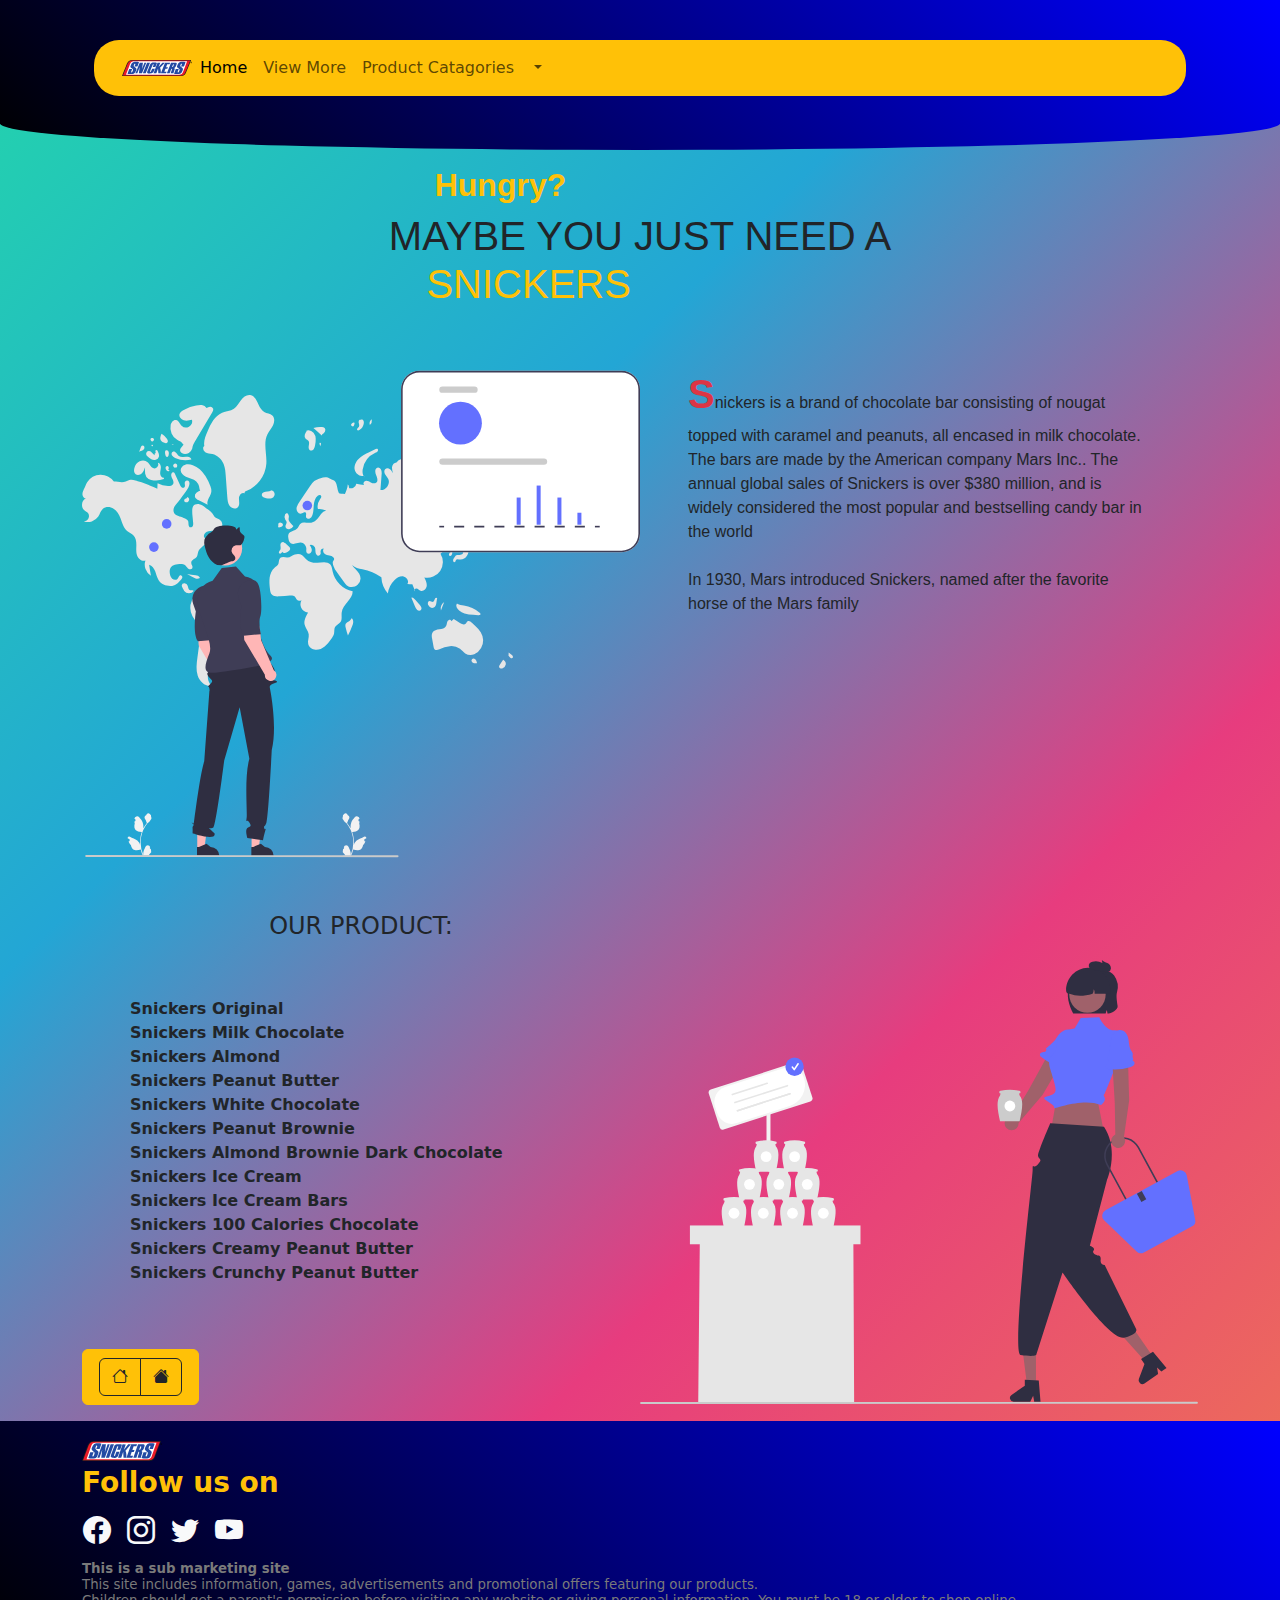
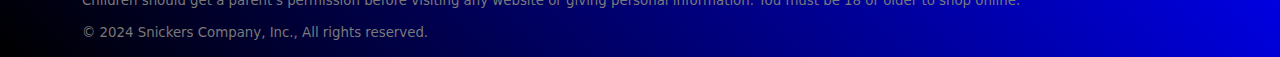
<file: index.html>
<!DOCTYPE html>
<html lang="en">
<head>
    <meta charset="UTF-8">
    <meta name="viewport" content="width=device-width, initial-scale=1.0">
    <title>SNICKERS</title>
    <link rel="stylesheet" href="style.css">
    <link href="https://cdn.jsdelivr.net/npm/bootstrap@5.3.3/dist/css/bootstrap.min.css" rel="stylesheet" integrity="sha384-QWTKZyjpPEjISv5WaRU9OFeRpok6YctnYmDr5pNlyT2bRjXh0JMhjY6hW+ALEwIH" crossorigin="anonymous">
    <link rel="stylesheet" href="https://cdn.jsdelivr.net/npm/bootstrap-icons@1.3.0/font/bootstrap-icons.css">

</head>
<body class="bg-transparent">
    <header>

<section class="s1">
    <!-- <nav class="navbar bg-primary">
    <div class="container">
        <h2>SNICKERS</h2>
        <img class="icon" src="images/icon.svg" alt="" style="width:  50px; height: auto;">
    </div>
</nav> -->
<div class="container p-4">
<nav class="navbar navbar-expand-lg bg-warning w-100 mt-3 ">
  <div class="container-fluid">
    <a class="navbar-brand" href="#"></a>
    <img class="icon" src="images/icon.svg" alt="" style="width:  70px; height: auto;">

    <button class="navbar-toggler" type="button" data-bs-toggle="collapse" data-bs-target="#navbarNavDropdown" aria-controls="navbarNavDropdown" aria-expanded="false" aria-label="Toggle navigation">
      <span class="navbar-toggler-icon"></span>
    </button>
    <div class="collapse navbar-collapse" id="navbarNavDropdown">
      <ul class="navbar-nav">
        <li class="nav-item">
          <a class="nav-link active" aria-current="page" href="#">Home</a>
        </li>
        <li class="nav-item">
          <a class="nav-link" href="view.html">View More</a>
        </li>
        <li class="nav-item">
          <a class="nav-link" href="#">Product Catagories</a>
        </li>
        <li class="nav-item dropdown">
          <a class="nav-link dropdown-toggle" href="#" role="button" data-bs-toggle="dropdown" aria-expanded="false">
    
          </a>
          <ul class="dropdown-menu">
            <li><a class="dropdown-item" href="#">See All</a></li>
            <li><a class="dropdown-item" href="#">Ice Cream</a></li>
            <li><a class="dropdown-item" href="#">Brownie</a></li>
            <li><a class="dropdown-item" href="#">White Chocolate</a></li>
            <li><a class="dropdown-item" href="#">Almond</a></li>
          </ul>
        </li>
      </ul>
    </div>
  </div>
</nav>
</div>
</section>

<section>

  
  
<div class="hungrt_text">
  <h3 class="hungry text-center text-warning fs-2 fw-bold mt-3">  Hungry?<br></h3>
    <h1 class="myjnas">MAYBE YOU JUST NEED A <br> <span class="sapnn text-warning">SNICKERS</span></h1>
  </div>

</section>

    </header>

    <section>
        <div class="container d-md-flex">
        <img class="rta mt-5" src="images/undraw_real_time_analytics_re_yliv.svg" alt="">
        <p style="font-size: medium;
        font-family:Verdana, Geneva, Tahoma, sans-serif;" class=" align-items-center p-lg-5" ><span class="firstw text-uppercase text-danger fs-1 fw-bold">S</span>nickers is a brand of chocolate bar consisting of nougat topped with caramel and peanuts, all encased in milk chocolate.
             The bars are made by the American company Mars Inc.. 
             The annual global sales of Snickers is over $380 million, 
             and is widely considered the most popular and bestselling candy bar in the world <br><br>
             In 1930, Mars introduced Snickers, named after the favorite horse of the Mars family
            </p>
    </div>
    </section>

    <section>

      <div class="container">

    

      </div>

    </section>

    <section>
<div class="container">
<img class="plady gs mt-5 " src="images/undraw_gone_shopping_re_2lau.svg" alt="">

    <h4 class=" mt-5 text-uppercase text-center section-title">OUR Product:</h4>
    <p class="align-items-center p-lg-5 fw-semibold" >
    Snickers Original <br>
Snickers Milk Chocolate<br>
Snickers Almond<br>
Snickers Peanut Butter<br>
Snickers White Chocolate<br>
Snickers Peanut Brownie<br>
Snickers Almond Brownie Dark Chocolate<br>
Snickers Ice Cream<br>
Snickers Ice Cream Bars<br>
Snickers 100 Calories Chocolate<br>
Snickers Creamy Peanut Butter<br>
Snickers Crunchy Peanut Butter<br>
</p>
</div>
    </section>

    <div class="container">

        <div class="btn btn-group btn-lg btn-warning mb-3 ">
          <!-- <a href="#"> <i class="bi bi-house"></i></a>
          <a href="https://www.snickers.com"> <i class="bi bi-house-up-fill  "></i></a> -->

          <a href="#" class="btn btn-outline-dark" aria-current="page"><i class="bi bi-house"></i></a>
          <a href="https://www.snickers.com" target="_blank" class="btn btn-outline-dark"> <i class="bi bi-house-fill "></i></a>

        </div>

    </div>


    <footer>

      <div class="container">

        <img class="footericon " src="images/icon.svg" alt="">

        <h3 class="footerh3 text-warning fw-semibold">Follow us on</h3>

        <div class="footeri btn btn-group btn-lg text-light">
        <i class="bi bi-facebook d-flex h3 mx-2 "></i>
        <i class="bi bi-instagram d-flex h3 mx-2 "></i>
        <i class="bi bi-twitter d-flex h3 mx-2 "></i>
        <i class="bi bi-youtube d-flex h3 mx-2 "></i>
      </div>
    
        <div class="parafooter">
          <p>
            <strong>This is a sub marketing site</strong>
            <br>
            This site includes information, games, advertisements and promotional offers featuring our products. <br>
            Children should get a parent's permission before
            visiting any website or giving personal information. You must be 18 or older to shop online.
          </p>
          <p>
          © 2024 Snickers Company, Inc., All rights reserved.
        </p>
        </div>
      </div>

      


      
    </footer>
    <script src="https://cdn.jsdelivr.net/npm/bootstrap@5.3.3/dist/js/bootstrap.bundle.min.js" integrity="sha384-YvpcrYf0tY3lHB60NNkmXc5s9fDVZLESaAA55NDzOxhy9GkcIdslK1eN7N6jIeHz" crossorigin="anonymous"></script>
</body>
</html>
</file>
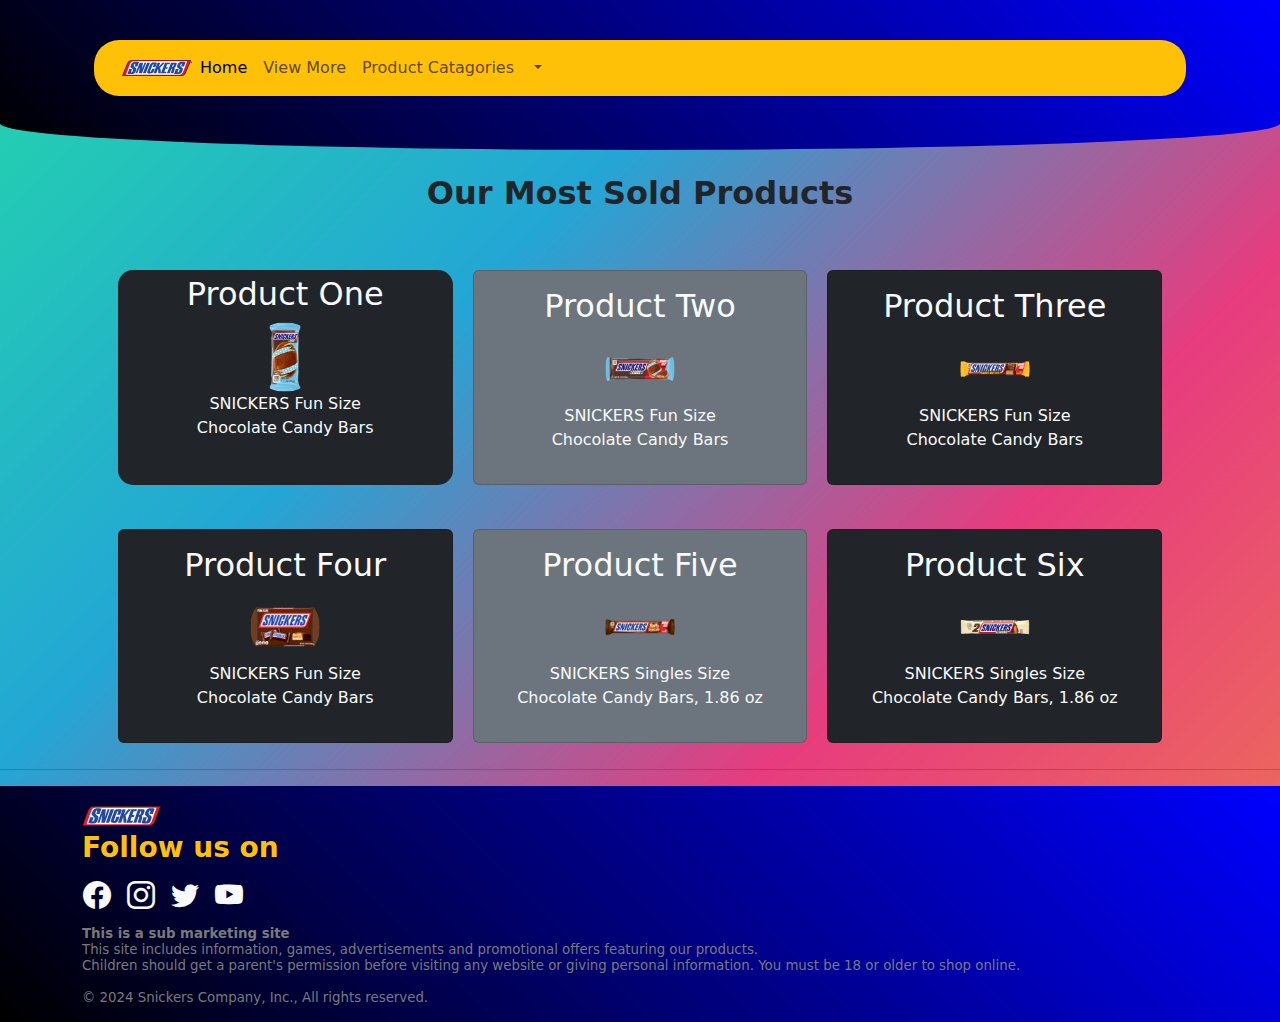
<file: view.html>
<!DOCTYPE html>
<html lang="en">
<head>
    <meta charset="UTF-8">
    <meta name="viewport" content="width=device-width, initial-scale=1.0">
    <title>Document</title>
    <link rel="stylesheet" href="style.css">
    <link href="https://cdn.jsdelivr.net/npm/bootstrap@5.3.3/dist/css/bootstrap.min.css" rel="stylesheet" integrity="sha384-QWTKZyjpPEjISv5WaRU9OFeRpok6YctnYmDr5pNlyT2bRjXh0JMhjY6hW+ALEwIH" crossorigin="anonymous">
    <link rel="stylesheet" href="https://cdn.jsdelivr.net/npm/bootstrap-icons@1.3.0/font/bootstrap-icons.css">

</head>
<body>
    
    <section class="s1">
        <!-- <nav class="navbar bg-primary">
        <div class="container">
            <h2>SNICKERS</h2>
            <img class="icon" src="images/icon.svg" alt="" style="width:  50px; height: auto;">
        </div>
    </nav> -->
    <div class="container p-4">
    <nav class="navbar navbar-expand-lg bg-warning w-100 mt-3 ">
      <div class="container-fluid">
        <a class="navbar-brand" href="#"></a>
        <img class="icon" src="images/icon.svg" alt="" style="width:  70px; height: auto;">
    
        <button class="navbar-toggler" type="button" data-bs-toggle="collapse" data-bs-target="#navbarNavDropdown" aria-controls="navbarNavDropdown" aria-expanded="false" aria-label="Toggle navigation">
          <span class="navbar-toggler-icon"></span>
        </button>
        <div class="collapse navbar-collapse" id="navbarNavDropdown">
          <ul class="navbar-nav">
            <li class="nav-item">
              <a class="nav-link active" aria-current="page" href="index.html">Home</a>
            </li>
            <li class="nav-item">
              <a class="nav-link" href="view.html">View More</a>
            </li>
            <li class="nav-item">
              <a class="nav-link" href="#">Product Catagories</a>
            </li>
            <li class="nav-item dropdown">
              <a class="nav-link dropdown-toggle" href="#" role="button" data-bs-toggle="dropdown" aria-expanded="false">
        
              </a>
              <ul class="dropdown-menu">
                <li><a class="dropdown-item" href="#">See All</a></li>
                <li><a class="dropdown-item" href="#">Ice Cream</a></li>
                <li><a class="dropdown-item" href="#">Brownie</a></li>
                <li><a class="dropdown-item" href="#">White Chocolate</a></li>
                <li><a class="dropdown-item" href="#">Almond</a></li>
              </ul>
            </li>
          </ul>
        </div>
      </div>
    </nav>
    </div>
    </section>


    <h2 class="mt-4" style="text-align: center;"><strong>Our Most Sold Products</strong></h2>

<section>

  <div class="container">
<div class="container-1 mt-5  justify-content-center">
    <div class="box-1 bg-dark text-light">
      <div class="card-body text-center">
      <h2>Product One</h4>
        <img style="width: 70px; height: auto;
        border-radius: 50%;" src="images/img2.webp" alt="">
      <p>SNICKERS Fun Size <br>Chocolate Candy Bars </p>
    </div>
    </div>

    <div class="box-2 card bg-secondary text-light">
      <div class="card-body text-center">
      <h2>Product Two</h4>
        <img style="width: 70px; height: auto;
        border-radius: 50%;" src="images/img3.webp" alt="">
        <p>SNICKERS Fun Size <br> Chocolate Candy Bars </p>
      </div>
    </div>

    <div class="box-3 card bg-dark text-light">
      <div class="card-body text-center">
      <h2>Product Three</h4>
        <img style="align-items: center; width: 70px; height: auto;
        border-radius: 50%;" src="images/img4.png" alt="">
        <p>SNICKERS Fun Size <br> Chocolate Candy Bars </p>
      </div>
    </div>
  </div>

<div class="container-2 justify-content-center d-flex mt-4 ">
    <div class="box-4 card bg-dark text-light">
      <div class="card-body text-center">
      <h2>Product Four</h4>
        <img style="width: 70px; height: auto;
        border-radius: 50%;" src="images/img1.webp" alt="">
        <p>SNICKERS Fun Size <br>Chocolate Candy Bars </p>
      </div>
    </div>

    
    <div class="box-5 card bg-secondary text-light">
      <div class="card-body text-center">
      <h2>Product Five</h4>
        <img style="width: 70px; height: auto;
        border-radius: 50%;" src="images/img5.webp" alt="">
        <p>SNICKERS Singles Size <br> Chocolate Candy Bars, 1.86 oz </p>
      </div>
    </div>

    <div class="box-6 card bg-dark text-light">
      <div class="card-body text-center">
      <h2>Product Six</h4>
        <img style="width: 70px; height: auto;
        border-radius: 50%;" src="images/img6.webp" alt="">
        <p>SNICKERS Singles Size <br> Chocolate Candy Bars, 1.86 oz</p>
    </div>
  </div>
  </div>
  

  </div>
</section>
<hr>
  <!-- cards -->

  <!-- <section class="p-5">
    <div class="container">
      <div class="row text-center g-4">
        <div class="col-md">
          <div class="card bg-dark text-light">
            <div class="card-body text-center">
              <div class="h1 mb-3">
                <i class="bi bi-laptop"></i>
              </div>
              <h3 class="card-title mb-3">Virtual</h3>
              <p class="card-text">
                Lorem, ipsum dolor sit amet consectetur adipisicing elit.
                Iure, quas quidem possimus dolorum esse eligendi?
              </p>
              <a href="#" class="btn btn-primary">Read More</a>
            </div>
          </div>
        </div>
        <div class="col-md">
          <div class="card bg-secondary text-light">
            <div class="card-body text-center">
              <div class="h1 mb-3">
                <i class="bi bi-person-square"></i>
              </div>
              <h3 class="card-title mb-3">Hybrid</h3>
              <p class="card-text">
                Lorem, ipsum dolor sit amet consectetur adipisicing elit.
                Iure, quas quidem possimus dolorum esse eligendi?
              </p>
              <a href="#" class="btn btn-dark">Read More</a>
            </div>
          </div>
        </div>
        <div class="col-md">
          <div class="card bg-dark text-light">
            <div class="card-body text-center">
              <div class="h1 mb-3">
                <i class="bi bi-people"></i>
              </div>
              <h3 class="card-title mb-3">In Person</h3>
              <p class="card-text">
                Lorem, ipsum dolor sit amet consectetur adipisicing elit.
                Iure, quas quidem possimus dolorum esse eligendi?
              </p>
              <a href="#" class="btn btn-primary">Read More</a>
            </div>
          </div>
        </div>
      </div>
    </div>
  </section> -->
  <footer>

    <div class="container">

      <img class="footericon " src="images/icon.svg" alt="">

      <h3 class="footerh3 text-warning fw-semibold">Follow us on</h3>

      <div class="footeri btn btn-group btn-lg text-light">
      <i class="bi bi-facebook d-flex h3 mx-2 "></i>
      <i class="bi bi-instagram d-flex h3 mx-2 "></i>
      <i class="bi bi-twitter d-flex h3 mx-2 "></i>
      <i class="bi bi-youtube d-flex h3 mx-2 "></i>
    </div>
  
      <div class="parafooter">
        <p>
          <strong>This is a sub marketing site</strong>
          <br>
          This site includes information, games, advertisements and promotional offers featuring our products. <br>
          Children should get a parent's permission before
          visiting any website or giving personal information. You must be 18 or older to shop online.
        </p>
        <p>
        © 2024 Snickers Company, Inc., All rights reserved.
      </p>
      </div>
    </div>

    


    
  </footer> 



</body>
</html>
</file>
<file: style.css>
/* .container{
    display: flex;
}

.icon{
    margin: 10px;
    background-color:transparent ;

} */
.navbar{
    border-radius: 25px;
    margin-top: 20px;

}
.s1{
    /* justify-content: space-between; */
    background: linear-gradient(45deg, black , blue);
height: 150px;
border-radius: 0 0 85% 85% / 30%;
}
.rta{
    width: 50%;
    height: 500px;
    float: left;
}
.gs{
    width: 50%;
    height: 500px;
    float: right;
}

* {
    margin: 0;
    padding: 0;
    background-color:transparent;
  }
  .main {
    height: 200px;
    width: 100%;
    position: relative;
  }

/* animation */

body {
	background: linear-gradient(-45deg, #ee7752, #e73c7e, #23a6d5, #23d5ab);
	background-size: 100% 100%;
	animation: gradient 15s ease infinite;
	height: 100%;
}
@keyframes gradient {
	0% {
		background-position: 0% 50%;
	}
	50% {
		background-position: 100% 50%;
	}
	100% {
		background-position: 0% 50%;
	}
}
.myjnas{
    text-align: center  ;
    font-family: 'Franklin Gothic Medium', 'Arial Narrow', Arial, sans-serif;
    color: rgb(rgb(255, 16, 16), rgb(0, 0, 0), rgb(17, 17, 255));
}

.hungry{
    font-family: 'Franklin Gothic Medium', 'Arial Narrow', Arial, sans-serif;
        position: relative;
        left: -10.9%;
    
    
}

.sapnn{
    font-family: 'Franklin Gothic Medium', 'Arial Narrow', Arial, sans-serif;
    position: relative;
    left: -8.7%;
}

footer{
    /* justify-content: space-between; */
    background: linear-gradient(45deg, black , blue);
height:fit-content;
display:flex;
/* border-radius: 85% 85% 0% 0% / 30%; */


    background:
        linear-gradient(rgb(0, 0, 0)d, transparent),
        linear-gradient(to top left, lime, transparent),
        linear-gradient(to top right, blue, transparent);
    background-blend-mode: screen;
}


.plady{
    
        height: 444px;
        position: relative;
    
}

.footericon{
    width: 80px;
    height: auto;
    margin-top: 20px;
}

.footerh3{
    position: relative;
    margin-top: 5px;
}

.footeri{

    position: relative;
    left: -24px;
}
.pfooter{
    display: block;
    font-family: 'Open Sans', sans-serif;
    float: inline-end;
    

    
}    

.parafooter{

    font-size: smaller;
    color: #7a7a7a;
    line-height: 16px;
    align-content: flex-end;

}
.container-1,.container-2{
    display: flex;
    flex-wrap: wrap;
    justify-content: space-between;
    flex-basis: 5px;
    flex-direction: row;  

}
.box-1,.box-2,.box-3,.box-4,.box-5,.box-6 {
    border-radius: 15px;
    border: 5px solid transparent;
    background-color:rgb(rgb(255, 16, 16), rgb(0, 0, 0), rgb(17, 17, 255)) ;
    flex-basis: 30%;  
    margin: 10px;
    justify-content:center;
}
</file>
